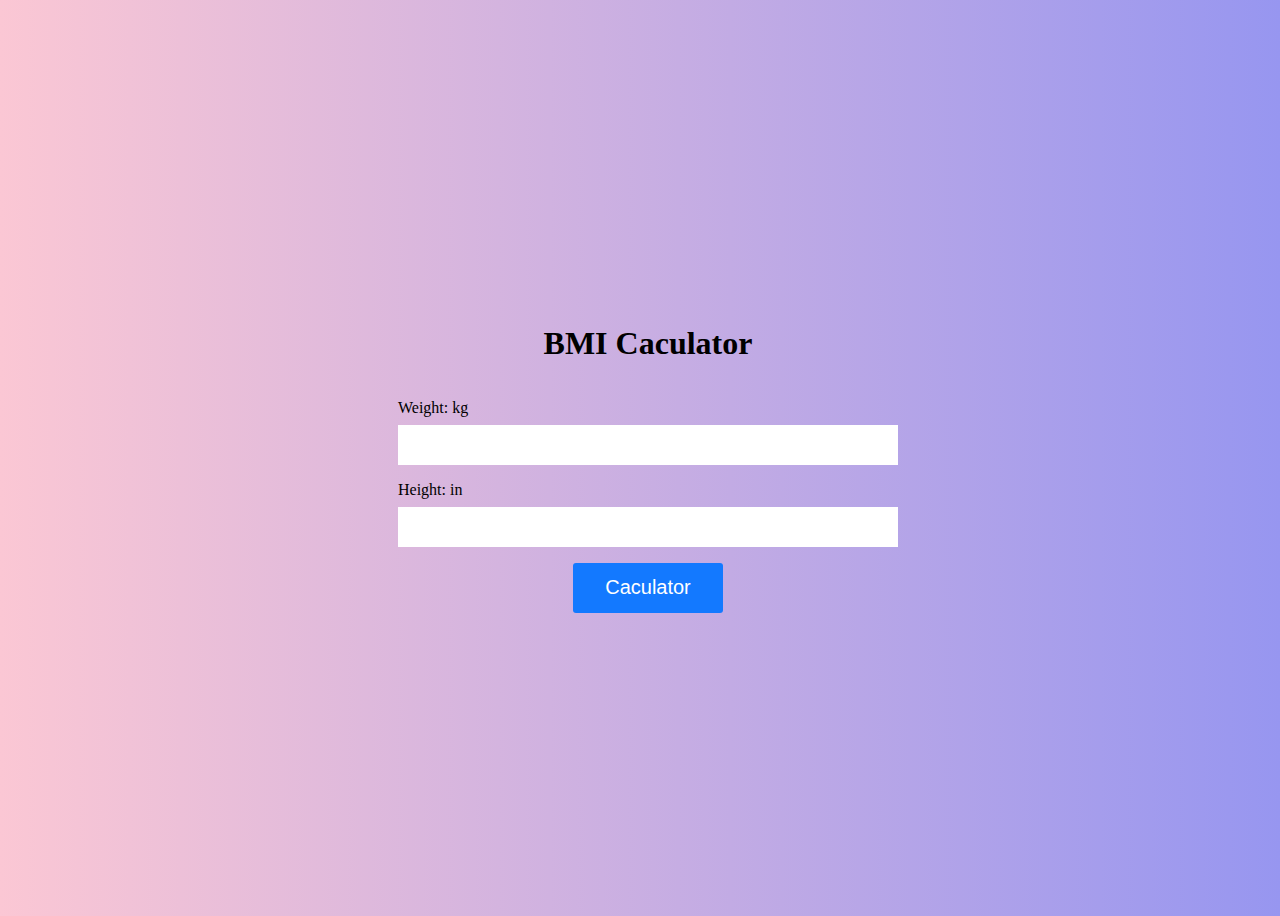
<file: assignment01_BMI-caculator/index.html>
<!DOCTYPE html>
<html lang="en">
<head>
    <meta charset="UTF-8">
    <meta http-equiv="X-UA-Compatible" content="IE=edge">
    <meta name="viewport" content="width=device-width, initial-scale=1.0">
    <title>Document</title>
    <link rel="stylesheet" href="styles.css">
</head>
<body>

    <form action="" class="form">
        <h1>BMI Caculator</h1>
        <div class="form__line">
            <label for="">Weight: kg</label>
            <input type="number" class="weight">
        </div>
        <div class="form__line">
            <label for="">Height: in</label>
            <input type="number" class="height">
        </div>
        <input type="submit" value="Caculator" class="submit">
    </form>
    <div class="black-bg">
        <div class="popup">
            <h3>Kết quả BMI</h3>
            <div class="mess1"></div>
            <div class="mess2"></div>
        </div>
    </div>
    <script src="index.js"></script>
</body>
</html>
</file>
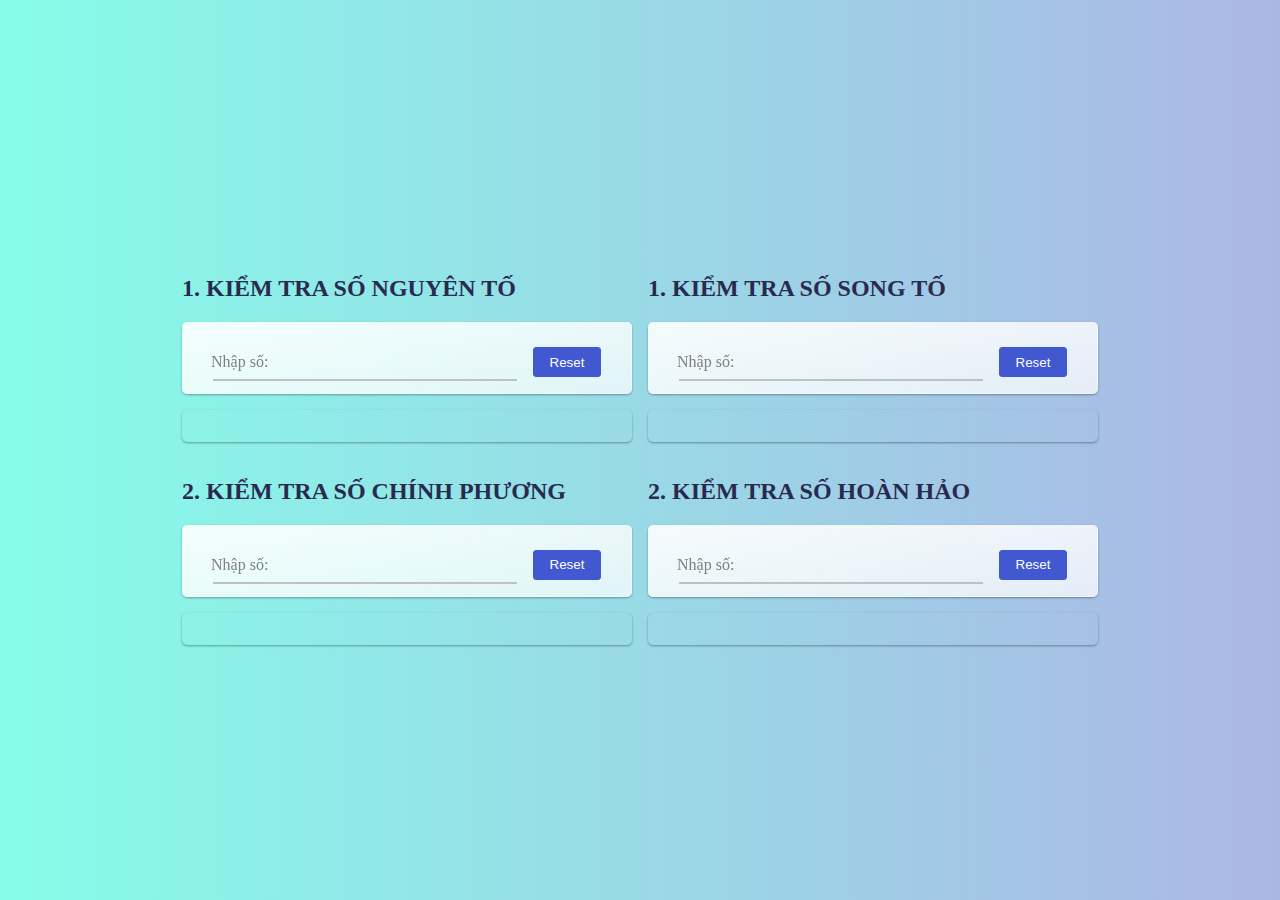
<file: assignment02_Basic-algorithm/index.html>
<!DOCTYPE html>
<html lang="en">
<head>
    <meta charset="UTF-8">
    <meta http-equiv="X-UA-Compatible" content="IE=edge">
    <meta name="viewport" content="width=device-width, initial-scale=1.0">
    <title>Basic algorithm</title>
    <link rel="stylesheet" href="styles.css">
</head>
<body>
    <div class="line">
        <div class="input-wrapper">
            <div class="title-block">
                <h2>1. Kiểm tra số nguyên tố</h2>
            </div>
            <form action="" id="form1" class="form">
                <div class="animation-input">
                    <input type="number" name="snt" id="snt" required class="form1__input">
                    <div class="underline"></div>
                    <label for="">Nhập số: </label>
                </div>
                <button type="reset" id="form1__reset" class="reset-btn">Reset</button>
            </form>
            <div class="form__result form1__result"></div>
        </div>
        <!-- Số bạn nhập không phải là số nguyên tố! -->
    
        <div class="input-wrapper">
            <div class="title-block">
                <h2>1. Kiểm tra số song tố</h2>
            </div>
            <form action="" id="form3" class="form">
                <div class="animation-input">
                    <input type="number" name="snt" id="snt" required class="form3__input">
                    <div class="underline"></div>
                    <label for="">Nhập số: </label>
                </div>
                <button type="reset" id="form3__reset" class="reset-btn">Reset</button>
            </form>
            <div class="form__result form3__result"></div>
        </div>
    </div>

    <!-- end 1 line -->

    <div class="line">
        <div class="input-wrapper">
            <div class="title-block">
                <h2>2. Kiểm tra số chính phương</h2>
            </div>
            <form action="" id="form2" class="form">
                <div class="animation-input">
                    <input type="number" name="snt" id="snt" required class="form2__input">
                    <div class="underline"></div>
                    <label for="">Nhập số: </label>
                </div>
                <button type="reset" id="form2__submit" class="reset-btn">Reset</button>
            </form>
            <div class="form__result form2__result"></div>
        </div>
        <!-- Số bạn nhập không phải là số nguyên tố! -->
    
        <div class="input-wrapper">
            <div class="title-block">
                <h2>2. Kiểm tra số hoàn hảo</h2>
            </div>
            <form action="" id="form4" class="form">
                <div class="animation-input">
                    <input type="number" name="snt" id="snt" required class="form4__input">
                    <div class="underline"></div>
                    <label for="">Nhập số: </label>
                </div>
                <button type="reset" id="form4__reset" class="reset-btn">Reset</button>
            </form>
            <div class="form__result form4__result"></div>
        </div>
    </div>

    


    <script src="checkPrime.js"></script>
    <script src="checkSquare.js"></script>
    <script src="checkDuplexNumber.js"></script>
    <script src="checkPerfectNumber.js"></script>
</body>
</html>
</file>
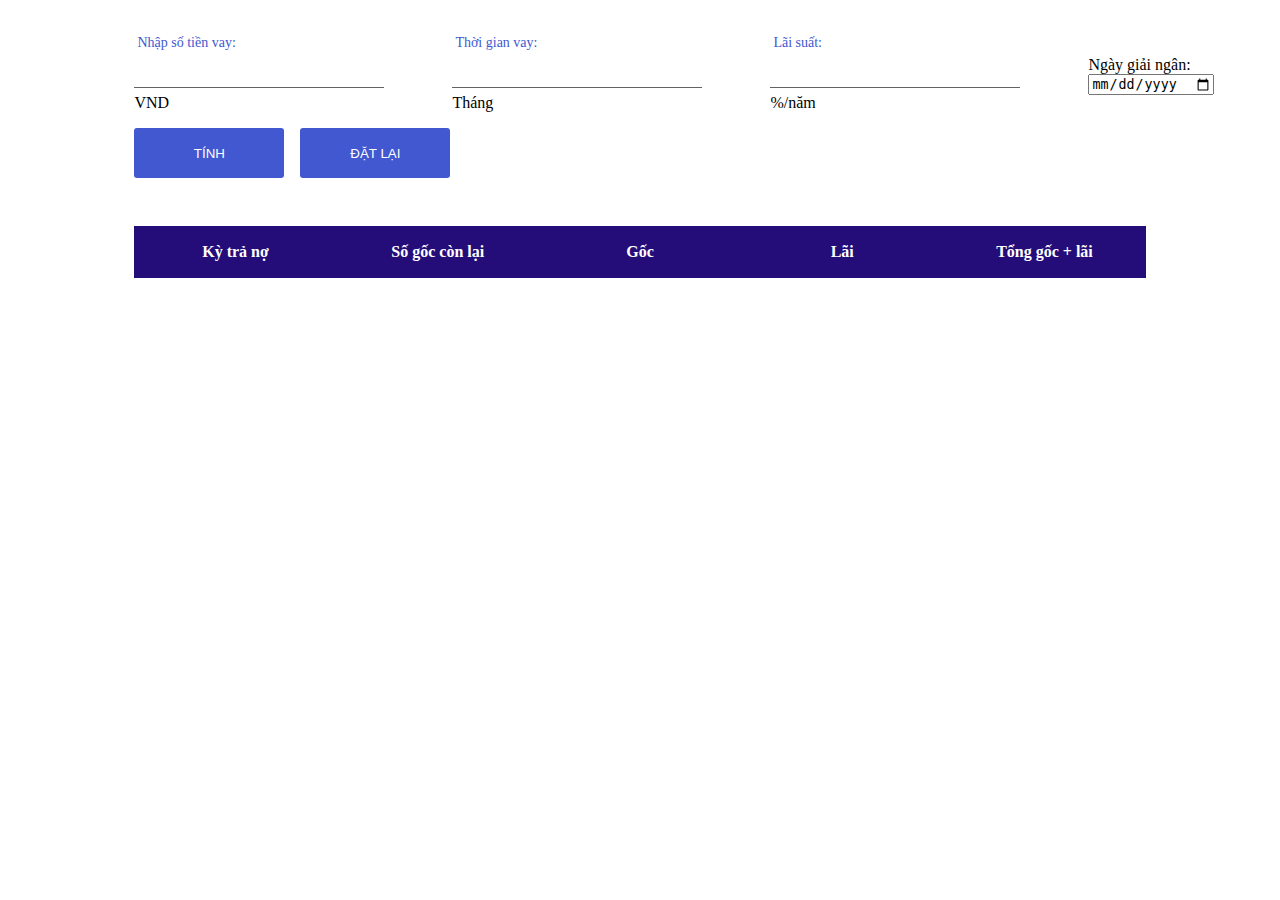
<file: assignment_2/index.html>
<!DOCTYPE html>
<html lang="en">
<head>
    <meta charset="UTF-8">
    <meta http-equiv="X-UA-Compatible" content="IE=edge">
    <meta name="viewport" content="width=device-width, initial-scale=1.0">
    <title>Document</title>
    <link rel="stylesheet" href="styles.css">
</head>
<body>
    <form action="" id="form" class="form">
        <div class="form__inputs">
            <div class="form__line">
                <div class="form__input">
                    <div class="animation-input">
                        <input type="number" name="snt" required id="input1">
                        <div class="underline"></div>
                        <label for="">Nhập số tiền vay: </label>
                    </div>
                    <p>VND</p>
                </div>
            </div>
            <div class="form__line">
                <div class="form__input">
                    <div class="animation-input">
                        <input type="number" name="snt" required id="input2">
                        <div class="underline"></div>
                        <label for="">Thời gian vay: </label>
                    </div>
                    <p>Tháng</p>
                </div>
            </div>
            <div class="form__line">
                <div class="form__input animation-input">
                    <div class="animation-input">
                        <input type="number" name="snt" required id="input3">
                        <div class="underline"></div>
                        <label for="">Lãi suất: </label>
                    </div>
                    <p>%/năm</p>
                </div>
            </div>
            <div class="form__line">
                <div class="form__input">
                    <div class="animation-input--2">
                        <label for="">Ngày giải ngân: </label>
                        <input type="date" required id="input4">
                    </div>
                    <p></p>
                </div>
            </div>
        </div>
        <div class="form_btn-wrapper">
            <button type="submit" class="submit">Tính</button>
            <button type="reset" class="reset">Đặt lại</button>
        </div>
    </form>

    <div class="render-table">
        <table >
            <thead>
                <tr>
                    <th colspan="2">Kỳ trả nợ</th>
                    <th>Số gốc còn lại</th>
                    <th>Gốc</th>
                    <th>Lãi</th>
                    <th>Tổng gốc + lãi</th>
                </tr>
            </thead>
            <tbody class="render-table__tbody">

            </tbody>    
        </table>
    </div>
    
    <script src="index.js"></script>
</body>
</html>
</file>
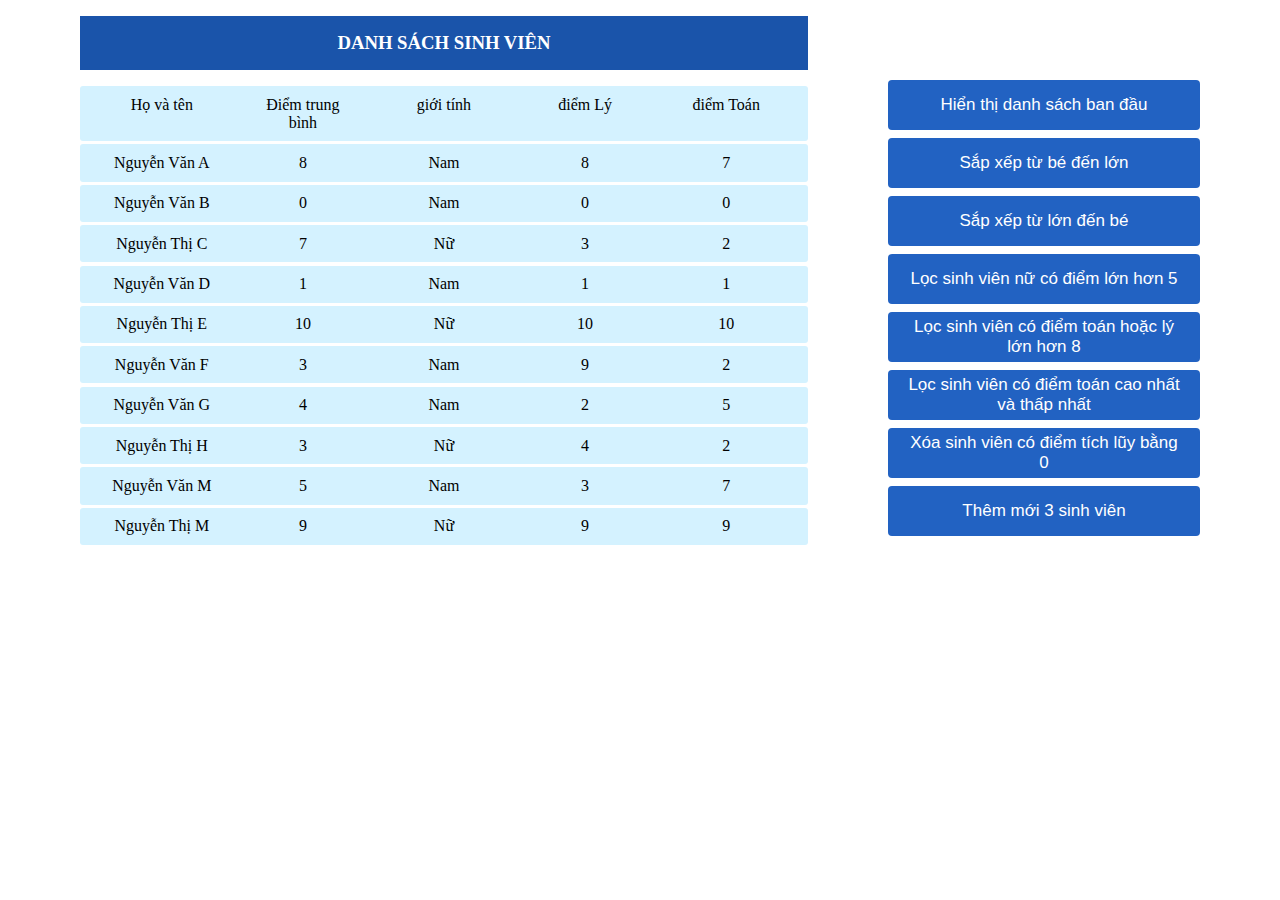
<file: assignment_3/index.html>
<!DOCTYPE html>
<html lang="en">
<head>
    <meta charset="UTF-8">
    <meta http-equiv="X-UA-Compatible" content="IE=edge">
    <meta name="viewport" content="width=device-width, initial-scale=1.0">
    <title>Document</title>
    <link rel="stylesheet" href="styles.css">
</head>
<body>
    <div class="danh-sach">
        <h3>DANH SÁCH SINH VIÊN</h3>
        <div class="table-name">
            <p>Họ và tên</p>
            <p>Điểm trung bình</p>
            <p>giới tính</p>
            <p>điểm Lý</p>
            <p>điểm Toán</p>
        </div>
        <div class="show-class">
        </div>
    </div>
    <div class="filter">
        <button class="filter-btn">Hiển thị danh sách ban đầu</button>
        <button class="filter-btn">Sắp xếp từ bé đến lớn</button>
        <button class="filter-btn">Sắp xếp từ lớn đến bé</button>
        <button class="filter-btn">Lọc sinh viên nữ có điểm lớn hơn 5</button>
        <button class="filter-btn">Lọc sinh viên có điểm toán hoặc lý lớn hơn 8</button>
        <button class="filter-btn">Lọc sinh viên có điểm toán cao nhất và thấp nhất</button>
        <button class="filter-btn">Xóa sinh viên có điểm tích lũy bằng 0</button>
        <button class="filter-btn">Thêm mới 3 sinh viên</button>
    </div>

    <script src="index.js"></script>
</body>
</html>
</file>
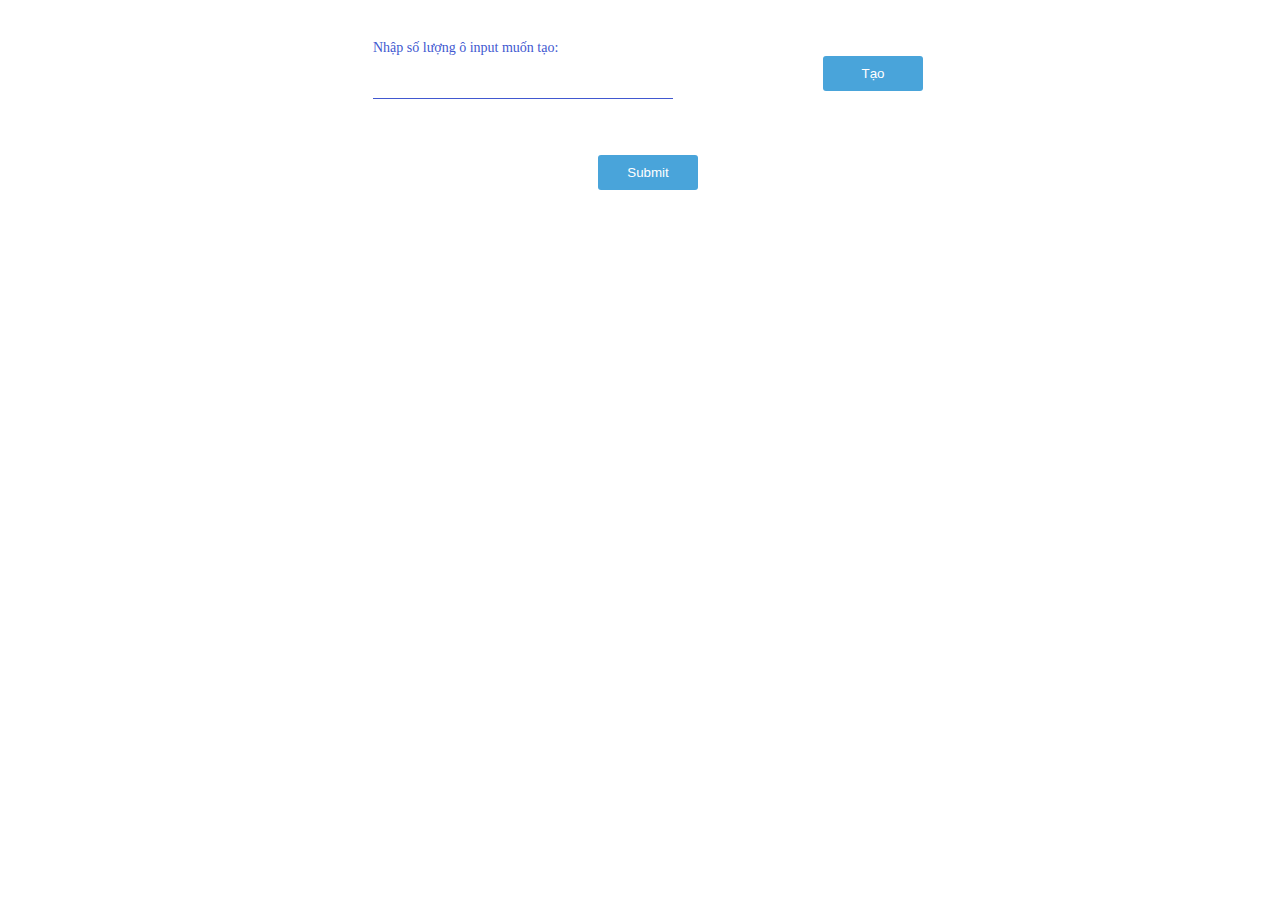
<file: render-input/index.html>
<!DOCTYPE html>
<html lang="en">
<head>
    <meta charset="UTF-8">
    <meta http-equiv="X-UA-Compatible" content="IE=edge">
    <meta name="viewport" content="width=device-width, initial-scale=1.0">
    <title>Document</title>
    <link rel="stylesheet" href="styles.css">
</head>
<body>
    <form action="" id="form1" class="form">
        <div class="animation-input">
            <input type="number" name="user-input" class="user-input">
            <div class="underline"></div>
            <label for="">Nhập số lượng ô input muốn tạo: </label>
        </div>
        <button type="submit" class="form-submit">Tạo</button>
    </form>

    <form id="form2" class="form">
        <div class="render"></div>
        <button type="submit" class="form2-submit" disabled>Submit</button>
    </form>

    <script src="index.js"></script>
</body>
</html>
</file>
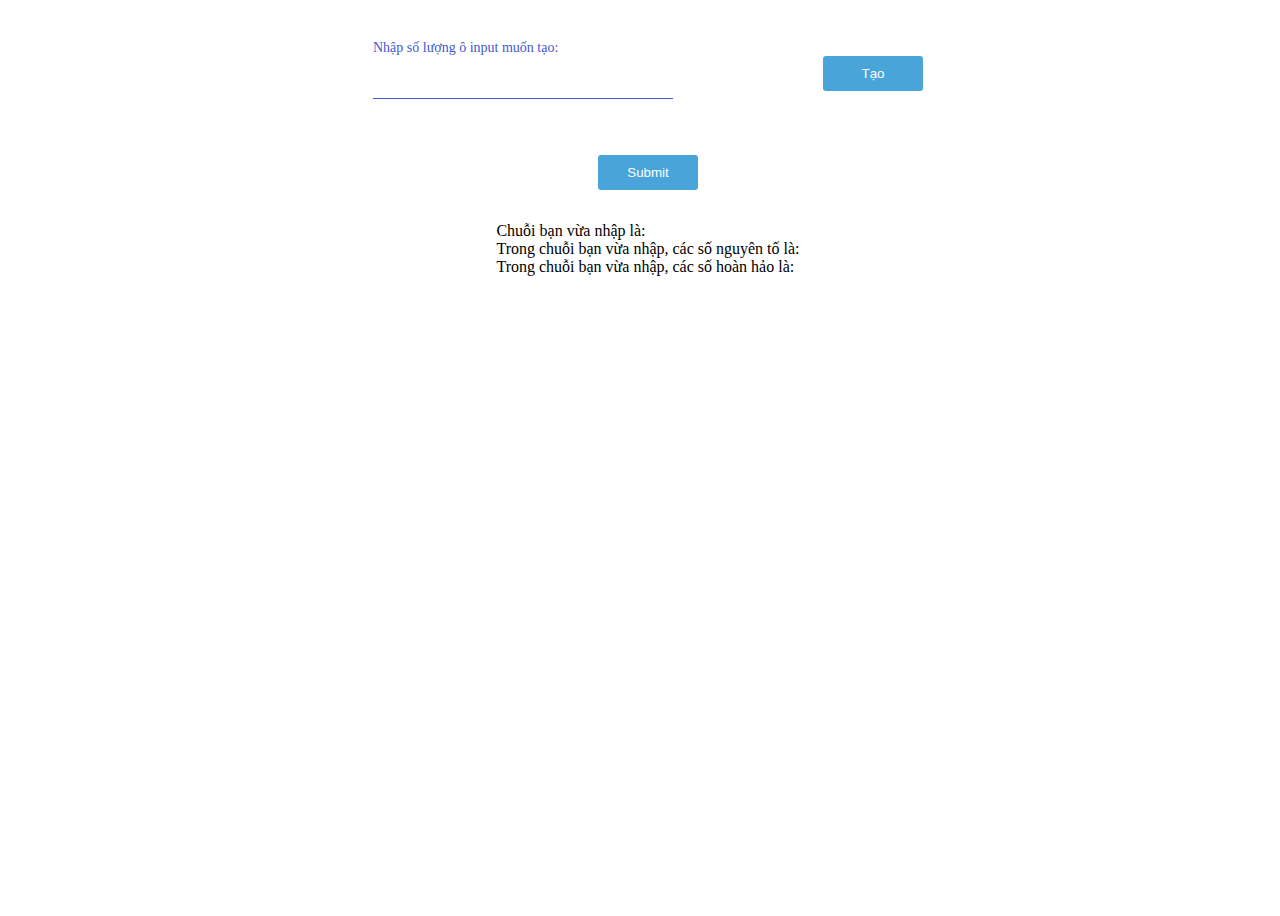
<file: excercise_1/check_array/index.html>
<!DOCTYPE html>
<html lang="en">
<head>
    <meta charset="UTF-8">
    <meta http-equiv="X-UA-Compatible" content="IE=edge">
    <meta name="viewport" content="width=device-width, initial-scale=1.0">
    <title>Document</title>
    <link rel="stylesheet" href="styles.css">
</head>
<body>
    <form action="" id="form1" class="form">
        <div class="animation-input">
            <input type="number" name="user-input" class="user-input">
            <div class="underline"></div>
            <label for="">Nhập số lượng ô input muốn tạo: </label>
        </div>
        <button type="submit" class="form-submit">Tạo</button>
    </form>

    <form id="form2" class="form">
        <div class="render"></div>
        <button type="submit" class="form2-submit" disabled>Submit</button>
    </form>

    <div class="result">
        <div class="arr">Chuỗi bạn vừa nhập là: </div>
        <div class="result_2">Trong chuỗi bạn vừa nhập, các số nguyên tố là: </div>
        <div class="result_3">Trong chuỗi bạn vừa nhập, các số hoàn hảo là: </div>
    </div>

    <script src="index.js"></script>
</body>
</html>
</file>
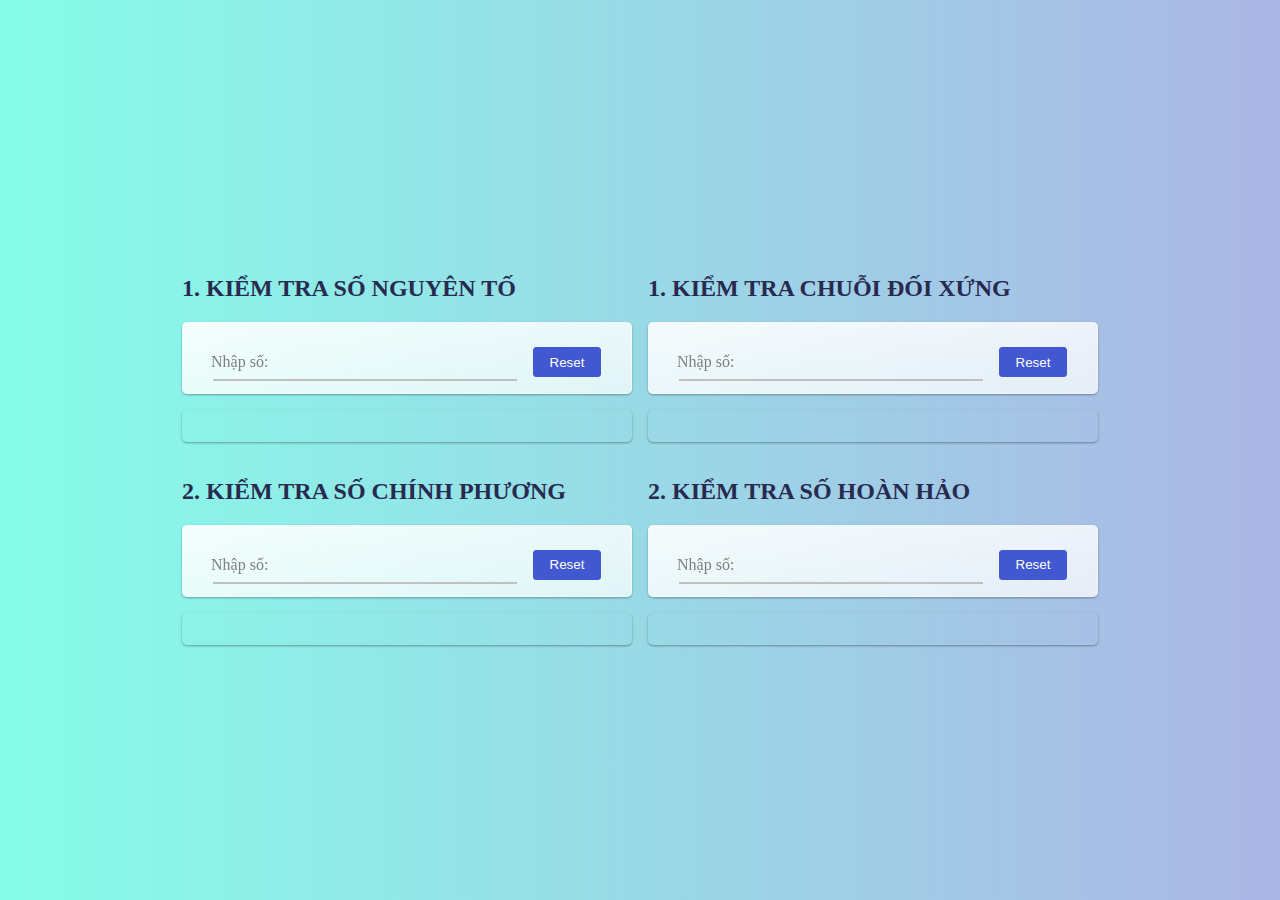
<file: excercise_1/check_number/index.html>
<!DOCTYPE html>
<html lang="en">
<head>
    <meta charset="UTF-8">
    <meta http-equiv="X-UA-Compatible" content="IE=edge">
    <meta name="viewport" content="width=device-width, initial-scale=1.0">
    <title>Basic algorithm</title>
    <link rel="stylesheet" href="styles.css">
</head>
<body>
    <div class="line">
        <div class="input-wrapper">
            <div class="title-block">
                <h2>1. Kiểm tra số nguyên tố</h2>
            </div>
            <form action="" id="form1" class="form">
                <div class="animation-input">
                    <input type="number" name="snt" id="snt" required class="form1__input">
                    <div class="underline"></div>
                    <label for="">Nhập số: </label>
                </div>
                <button type="reset" id="form1__reset" class="reset-btn">Reset</button>
            </form>
            <div class="form__result form1__result"></div>
        </div>
        <!-- Số bạn nhập không phải là số nguyên tố! -->
    
        <!-- <div class="input-wrapper">
            <div class="title-block">
                <h2>1. Kiểm tra số song tố</h2>
            </div>
            <form action="" id="form3" class="form">
                <div class="animation-input">
                    <input type="number" name="snt" id="snt" required class="form3__input">
                    <div class="underline"></div>
                    <label for="">Nhập số: </label>
                </div>
                <button type="reset" id="form3__reset" class="reset-btn">Reset</button>
            </form>
            <div class="form__result form3__result"></div>
        </div> -->
        <div class="input-wrapper">
            <div class="title-block">
                <h2>1. Kiểm tra chuỗi đối xứng</h2>
            </div>
            <form action="" id="form5" class="form">
                <div class="animation-input">
                    <input type="number" name="snt" id="snt" required class="form5__input">
                    <div class="underline"></div>
                    <label for="">Nhập số: </label>
                </div>
                <button type="reset" id="form5__reset" class="reset-btn">Reset</button>
            </form>
            <div class="form__result form5__result"></div>
        </div>
    </div>

    <!-- end 1 line -->

    <div class="line">
        <div class="input-wrapper">
            <div class="title-block">
                <h2>2. Kiểm tra số chính phương</h2>
            </div>
            <form action="" id="form2" class="form">
                <div class="animation-input">
                    <input type="number" name="snt" id="snt" required class="form2__input">
                    <div class="underline"></div>
                    <label for="">Nhập số: </label>
                </div>
                <button type="reset" id="form2__submit" class="reset-btn">Reset</button>
            </form>
            <div class="form__result form2__result"></div>
        </div>
        <!-- Số bạn nhập không phải là số nguyên tố! -->
    
        <div class="input-wrapper">
            <div class="title-block">
                <h2>2. Kiểm tra số hoàn hảo</h2>
            </div>
            <form action="" id="form4" class="form">
                <div class="animation-input">
                    <input type="number" name="snt" id="snt" required class="form4__input">
                    <div class="underline"></div>
                    <label for="">Nhập số: </label>
                </div>
                <button type="reset" id="form4__reset" class="reset-btn">Reset</button>
            </form>
            <div class="form__result form4__result"></div>
        </div>
    </div>
    


    <script src="checkPrime.js"></script>
    <script src="checkSquare.js"></script>
    <!-- <script src="checkDuplexNumber.js"></script> -->
    <script src="checkSymmetry.js"></script>
    <script src="checkPerfectNumber.js"></script>
</body>
</html>
</file>
<file: assignment01_BMI-caculator/styles.css>
body{
    position: relative;
    width: 100%;
    height: 100vh;
    display: flex;
    justify-content: center;
    align-items: center;
    overflow: hidden;
    font-family: "Roboto";
    background: #9796f0;  /* fallback for old browsers */
    background: -webkit-linear-gradient(to right, #fbc7d4, #9796f0);  /* Chrome 10-25, Safari 5.1-6 */
    background: linear-gradient(to right, #fbc7d4, #9796f0); /* W3C, IE 10+/ Edge, Firefox 16+, Chrome 26+, Opera 12+, Safari 7+ */

}
.form{
    width: 500px;
    height: auto;
    position: absolute;
    display: flex;
    justify-content: center;
    flex-direction: column;
    align-items: center;
}
.form__line{
    display: flex;
    flex-direction: column;
    width: 100%;
    height: auto;
    gap: 0.5rem;
    margin-top: 1rem;
}
input{
    height: 40px;
    border:none;
    box-sizing: border-box;
    padding: 0 1rem;
    font-size: 20px;
}
input:focus{
    outline:#1379ff!important;
    border:2px solid #1379ff!important;
}
input[type="submit"]{
    margin-top: 1rem;
    width: 150px;
    height: 50px;
    background: #1379ff;
    border: none;
    color: white;
    border-radius: 3px;
    cursor: pointer;
}
.black-bg{
    width: 100%;
    height: 100%;
    background: rgba(184, 184, 184, 0.5);
    display: flex;
    justify-content: center;
    align-items: center;
    display: none;
}
.black-bg.active{
    display: flex;
}
.popup{
    position: absolute;
    width: 500px;
    height: 400px;
    display: flex;
    flex-direction: column;
    justify-content: center;
    align-items: center;
    background: white;
    border: 1px solid silver;
    border-radius: 10px;
    color:#1379ff ;
}
</file>
<file: assignment02_Basic-algorithm/styles.css>
body{
    font-family: 'Segoe UI';
    width: 100%;
    height: 100vh;
    margin: 0;
    padding: 0;
    align-items: center;
    display: flex;
    flex-direction: column;
    justify-content: center;
    background: #acb6e5;  /* fallback for old browsers */
    background: -webkit-linear-gradient(to right, #86fde8, #acb6e5);  /* Chrome 10-25, Safari 5.1-6 */
    background: linear-gradient(to right, #86fde8, #acb6e5); /* W3C, IE 10+/ Edge, Firefox 16+, Chrome 26+, Opera 12+, Safari 7+ */ 
    gap: 1rem;
}
:root{
    --boxShadow:  0 1px 3px rgba(0,0,0,0.12), 0 1px 2px rgba(0,0,0,0.24);
    --width: 450px;
}
.line{
    display: flex;
    gap: 1rem;
}
.form{
    min-width: var(--width);
    width: var(--width);
    height: auto;
    box-sizing: border-box;
    padding: 1rem;
    padding-top: 1.5rem;
    border-radius: 5px;
    box-shadow: var(--boxShadow);
    transition: all 0.3s cubic-bezier(.25,.8,.25,1);
    position: relative;
    display: flex;
    gap: 0 1rem;
    justify-content: center;
    overflow: hidden;
    background: linear-gradient( to right bottom, rgba(255, 255, 255, 0.9), rgba(255, 255, 255, 0.7) );
    border: 1px solid rgba(255, 255, 255, 0.4);
    border-right: 1px solid rgba(255, 255, 255, 0.2);
    border-bottom: 1px solid rgba(255, 255, 255, 0.2);
    backdrop-filter: blur(4px);
}
h2{
    text-transform: uppercase;
    color: #282a4f;
}
.form .animation-input input{
    height: 100%;
    width: 300px;
    border: none;
    outline: none;
    border-bottom: 2px solid silver;
    background: transparent;
    font-size: 17px;
}
.form .animation-input label{
    position: absolute;
    top: 30px;
    left: 28px;
    color: gray;
    pointer-events: none;
    transition: all 0.3s cubic-bezier(.25,.8,.25,1);
}

.animation-input input:focus ~ label,
.animation-input input:valid ~ label
{
    transform: translateY(-20px);
    font-size: 14px;
    color: #4158d0;
}
.underline{
    position: absolute;
    /* bottom: -30px; */
    bottom: 12px;
    height: 1px;
    width: 300px;
    /* background: red; */
}
.underline:before{
    position: absolute;
    content: '';
    height: 100%;
    width: 300px;
    background-color: #4158d0;
    transform: scaleX(0);
    transition: all 0.3s cubic-bezier(.25,.8,.25,1);
}
.animation-input input:focus,
.animation-input input:valid{
    border: none;
}

.animation-input input:focus ~ .underline:before,
.animation-input input:valid ~ .underline:before{
    transform: scaleX(1);
}

.reset-btn{
    height: 100%;
    width: auto;
    padding: 0.4rem 1rem;
    background-color: #4158d0;
    color: white;
    border: 1px solid #4158d0;
    cursor: pointer;
    border-radius: 3px;
}

.form__result{
    width: var(--width);
    height: auto;
    box-sizing: border-box;
    box-shadow: var(--boxShadow);
    padding: 1rem;
    border-radius: 5px;
    margin-top: 1rem;
    transition: all 0.3s cubic-bezier(.25,.8,.25,1);
}
.form__result.true{
    background-color: #0aaa0a;
    color: white;
}
.form__result.false{
    background-color: #f44336;
    color: white;
}


@media (max-width: 992px){
    body{
        padding: 8rem 0;
    }
    .line{
        flex-direction: column;
    }
    /* .line:nth-child(1),
    .line:last-child{
        margin-top: 10rem;
    } */
}
</file>
<file: assignment_2/styles.css>
body{
    font-family: "Roboto";
}
.form{
    width: 80%;
    height: auto;
    box-sizing: border-box;
    margin: 0 auto;
    padding: 3rem 0;
    display: flex;
    flex-direction: column;
    justify-content: center;
}
.form__inputs{
    width: 100%;
    display: flex;
    gap: 4rem;
}
.form button{
    width: 150px;
    height: 50px;
    background-color: #4158d0;
    color: white;
    border: none;
    border-radius: 3px;
    cursor: pointer;
    text-transform: uppercase;
}
.form .animation-input{
    position: relative;
}
.form .animation-input input{
    height: 100%;
    width: 250px;
    border: none;
    outline: none;
    /* border-bottom: 2px solid silver; */
    background: transparent;
    font-size: 17px;
}
.form .animation-input label{
    position: absolute;
    top: 4px;
    left: 3px;
    color: rgb(99, 99, 99);
    pointer-events: none;
    transition: all 0.3s cubic-bezier(.25,.8,.25,1);
    transform: translateY(-25px);
    font-size: 14px;
    color: #4158d0;
}

/* .animation-input input:focus ~ label,
.animation-input input:valid ~ label
{
    transform: translateY(-25px);
    font-size: 14px;
    color: #4158d0;
} */
.form_btn-wrapper{
    width: 100%;
    display: flex;
    gap: 0 1rem;
}
.underline{
    position: absolute;
    bottom: -10px;
    height: 1px;
    width: 250px;
    background: rgb(99, 99, 99);
}
.underline:before{
    position: absolute;
    content: '';
    height: 100%;
    width: 250px;
    background-color: #4158d0;
    transform: scaleX(0);
    transition: all 0.3s cubic-bezier(.25,.8,.25,1);
}
.animation-input input:focus,
.animation-input input:valid{
    border: none;
}

.animation-input input:focus ~ .underline:before,
.animation-input input:valid ~ .underline:before{
    transform: scaleX(1);
}

/* styles for render table */
table{
    width: 80%;
    height: auto;
    border-collapse: collapse;
    margin: 0 auto;
}
table, th, td {
    /*border: 1px solid rgb(75, 75, 75);*/
}
th{
    width: 20%;
    background: rgb(36, 12, 121);
    color: white;
}
th,td{
    height: 50px;
    text-align: center;
    /* border: 1px solid rgb(75, 75, 75); */

}
tr:nth-child(even){
    background: rgb(204, 204, 204);
}
.deadline{
    width: 30px;
}
.animation-tr{
    opacity: 0;
    animation: toTop 0.25s 1 forwards;
}
.animation-tr:nth-child(2){
    animation-delay: 0.25s;
}
.animation-tr:nth-child(3){
    animation-delay: 0.4s;
}
.animation-tr:nth-child(4){
    animation-delay: 0.55s;
}
.animation-tr:nth-child(5){
    animation-delay: 0.7s;
}
.animation-tr:nth-child(6){
    animation-delay: 0.85s;
}
.animation-tr:nth-child(7){
    animation-delay: 1s;
}
.animation-tr:nth-child(8){
    animation-delay: 1.15s;
}
.animation-tr:nth-child(9){
    animation-delay: 1.3s;
}
.animation-tr:nth-child(10){
    animation-delay: 1.45s;
}
.animation-tr:nth-child(11){
    animation-delay: 1.6s;
}
.animation-tr:nth-child(12){
    animation-delay: 1.75s;
}
.animation-tr:nth-child(13){
    animation-delay: 1.9s;
}
.animation-tr:nth-child(14){
    animation-delay: 2.05s;
}
.animation-tr:nth-child(15){
    animation-delay: 2.20s;
}
@keyframes toTop{
    from {transform: translateY(10px); opacity: 0;}
    to {transform: translateY(0px); opacity: 1;}
}

@media (max-width: 1200px){
    .form__inputs{
        flex-wrap: wrap;
        gap: 1rem 0;
        height: auto;
    }
}
</file>
<file: assignment_3/styles.css>
*{
    margin: 0;
    padding: 0;
}
body{
    font-family: 'Segoe UI';
    display: flex;
    gap: 5rem;
    padding: 0 5rem;
    overflow: hidden;
}
h3{
    margin: 1rem 0;
    background: rgb(26, 84, 170);
    color: white;
    padding: 1rem;
    text-align: center;
}
.student,.table-name{
    margin: 0;
    display: flex;
    border: 1px solid gray;
    box-sizing: border-box;
    padding: 0.6rem 2rem;
    border-radius: 3px;
    justify-content: space-between;
    margin: 0.2rem 0;
    background: #d4f2ff;
    border: none;
    cursor: pointer;
    transition: all .25s;
}
.student:hover{
    transform: scale(1.05);
    background: #8adcff;
}
.student p, .table-name p{
    width: 15%;
    text-align: center;
}
/* .student:nth-child(1){
    background-color: rgb(15, 131, 151);
}
.student:nth-child(3){
    background-color: rgb(19, 131, 165);
}
.student:nth-child(5){
    background-color: rgb(235, 142, 21);
}
.student:nth-child(7){
    background-color: rgb(189, 39, 144);
}
.student:nth-child(9){
    background-color: rgb(30, 208, 214);
}
.student:nth-child(11){
    background-color: rgb(187, 114, 19);
}
.student:nth-child(13){
    background-color: rgb(212, 140, 44);
}
.student:nth-child(15){
    background-color: rgb(64, 133, 24);
}
.student:nth-child(17){
    background-color: rgb(202, 28, 28);
}
.student:nth-child(19){
    background-color: rgb(175, 207, 31);
} */
.danh-sach{
    width: 70%;
}
.filter{
    display: flex;
    flex-direction: column;
    flex-wrap: wrap;
    justify-content: flex-start;
    gap: 0.5rem;
    width: 30%;
    height: auto;
    box-sizing: border-box;
    padding-top: 5rem;
}
.filter button{
    height: 50px;
    font-size: 17px;
    width: auto;
    background-color: rgb(34, 98, 194);
    color: white;
    cursor: pointer;
    border: none;
    padding: 0.1rem 1rem;
    transition: all .25s;
    border-radius: 4px;
}
.filter button:hover{
    transform: scale(1.05);
    background-color: rgb(26, 84, 170);
    color: white;
}
</file>
<file: render-input/styles.css>
body {
    width: 100%;
    height: 100vh;
    box-sizing: border-box;
    padding: 3rem;
    display: flex;
    flex-direction: column;
    overflow-x: hidden;
    font-family: "Roboto";
}
.form{
    width: 550px;
    height: auto;
    display: flex;
    justify-content: space-between;
    align-items: center;
    margin: 0 auto;
}
#form1{
    margin-bottom: 3rem;
    position: relative;
}
#form2{
    width: 1000px;
    flex-direction: column;
    justify-content: center;
    align-items: center;
}
.render{
    width: 100%;
    height: auto;
    margin: 0 auto;
    margin-top: 1rem;
    display: flex;
    flex-wrap: wrap;
    gap: 1rem;
}

/* style for animation input */
.component{
    height: 30px!important;
    margin-bottom: 2rem;
}
.animation-input{
    position: relative;
    height: 100%;
}
.animation-input input{
    height: 100%;
    width: 300px;
    border: none;
    outline: none;
    border-bottom: 2px solid silver;
    background: transparent;
    font-size: 17px;
    position: relative;
    border-bottom: 1px solid red;
    /* color: #4158d0; */
}
.animation-input label{
    position: absolute;
    top: 7px;
    left: 0;
    pointer-events: none;
    transition: all 0.3s cubic-bezier(.25,.8,.25,1);
}
.animation-input input:focus ~ label,
.animation-input input:valid ~ label
{
    transform: translateY(-23px)!important;
    font-size: 14px;
    color: #4158d0;
}
.underline{
    position: absolute;
    bottom: -8px;
    height: 1px;
    width: 300px;
}
.underline:before{
    position: absolute;
    content: '';
    height: 100%;
    width: 300px;
    background-color: #4158d0;
    transform: scaleX(0);
    transition: all 0.3s cubic-bezier(.25,.8,.25,1);
}
.animation-input input:focus,
.animation-input input:valid{
    border: none;
}

.animation-input input:focus ~ .underline:before,
.animation-input input:valid ~ .underline:before{
    transform: scaleX(1);
}


button[type="submit"]{
    width: 100px;
    height: 35px;
    background: rgb(73, 164, 218);
    color: white;
    border-radius: 3px;
    border: none;
    outline: none;
    cursor: pointer;
    transition: all .25s;
}
button[type="submit"]:hover{
    background: rgb(59, 140, 187);
}
</file>
<file: excercise_1/check_array/styles.css>
body {
    width: 100%;
    height: 100vh;
    box-sizing: border-box;
    padding: 3rem;
    display: flex;
    flex-direction: column;
    align-items: center;
    overflow-x: hidden;
    font-family: "Roboto";
}
.form{
    width: 550px;
    height: auto;
    display: flex;
    justify-content: space-between;
    align-items: center;
    margin: 0 auto;
}
#form1{
    margin-bottom: 3rem;
    position: relative;
}
#form2{
    width: 1000px;
    flex-direction: column;
    justify-content: center;
    align-items: center;
}
.render{
    width: 100%;
    height: auto;
    margin: 0 auto;
    margin-top: 1rem;
    display: flex;
    flex-wrap: wrap;
    gap: 1rem;
}

/* style for animation input */
.component{
    height: 30px!important;
    margin-bottom: 2rem;
}
.animation-input{
    position: relative;
    height: 100%;
}
.animation-input input{
    height: 100%;
    width: 300px;
    border: none;
    outline: none;
    border-bottom: 2px solid silver;
    background: transparent;
    font-size: 17px;
    position: relative;
    border-bottom: 1px solid red;
    /* color: #4158d0; */
}
.animation-input label{
    position: absolute;
    top: 7px;
    left: 0;
    pointer-events: none;
    transition: all 0.3s cubic-bezier(.25,.8,.25,1);
}
.animation-input input:focus ~ label,
.animation-input input:valid ~ label
{
    transform: translateY(-23px)!important;
    font-size: 14px;
    color: #4158d0;
}
.underline{
    position: absolute;
    bottom: -8px;
    height: 1px;
    width: 300px;
}
.underline:before{
    position: absolute;
    content: '';
    height: 100%;
    width: 300px;
    background-color: #4158d0;
    transform: scaleX(0);
    transition: all 0.3s cubic-bezier(.25,.8,.25,1);
}
.animation-input input:focus,
.animation-input input:valid{
    border: none;
}

.animation-input input:focus ~ .underline:before,
.animation-input input:valid ~ .underline:before{
    transform: scaleX(1);
}


button[type="submit"]{
    width: 100px;
    height: 35px;
    background: rgb(73, 164, 218);
    color: white;
    border-radius: 3px;
    border: none;
    outline: none;
    cursor: pointer;
    transition: all .25s;
}
button[type="submit"]:hover{
    background: rgb(59, 140, 187);
}
.result{
    margin-top: 2rem;
}
</file>
<file: excercise_1/check_number/styles.css>
body{
    font-family: 'Segoe UI';
    width: 100%;
    height: 100vh;
    margin: 0;
    padding: 0;
    align-items: center;
    display: flex;
    flex-direction: column;
    justify-content: center;
    background: #acb6e5;  /* fallback for old browsers */
    background: -webkit-linear-gradient(to right, #86fde8, #acb6e5);  /* Chrome 10-25, Safari 5.1-6 */
    background: linear-gradient(to right, #86fde8, #acb6e5); /* W3C, IE 10+/ Edge, Firefox 16+, Chrome 26+, Opera 12+, Safari 7+ */ 
    gap: 1rem;
}
:root{
    --boxShadow:  0 1px 3px rgba(0,0,0,0.12), 0 1px 2px rgba(0,0,0,0.24);
    --width: 450px;
}
.line{
    display: flex;
    gap: 1rem;
}
.form{
    min-width: var(--width);
    width: var(--width);
    height: auto;
    box-sizing: border-box;
    padding: 1rem;
    padding-top: 1.5rem;
    border-radius: 5px;
    box-shadow: var(--boxShadow);
    transition: all 0.3s cubic-bezier(.25,.8,.25,1);
    position: relative;
    display: flex;
    gap: 0 1rem;
    justify-content: center;
    overflow: hidden;
    background: linear-gradient( to right bottom, rgba(255, 255, 255, 0.9), rgba(255, 255, 255, 0.7) );
    border: 1px solid rgba(255, 255, 255, 0.4);
    border-right: 1px solid rgba(255, 255, 255, 0.2);
    border-bottom: 1px solid rgba(255, 255, 255, 0.2);
    backdrop-filter: blur(4px);
}
h2{
    text-transform: uppercase;
    color: #282a4f;
}
.form .animation-input input{
    height: 100%;
    width: 300px;
    border: none;
    outline: none;
    border-bottom: 2px solid silver;
    background: transparent;
    font-size: 17px;
}
.form .animation-input label{
    position: absolute;
    top: 30px;
    left: 28px;
    color: gray;
    pointer-events: none;
    transition: all 0.3s cubic-bezier(.25,.8,.25,1);
}

.animation-input input:focus ~ label,
.animation-input input:valid ~ label
{
    transform: translateY(-20px);
    font-size: 14px;
    color: #4158d0;
}
.underline{
    position: absolute;
    /* bottom: -30px; */
    bottom: 12px;
    height: 1px;
    width: 300px;
    /* background: red; */
}
.underline:before{
    position: absolute;
    content: '';
    height: 100%;
    width: 300px;
    background-color: #4158d0;
    transform: scaleX(0);
    transition: all 0.3s cubic-bezier(.25,.8,.25,1);
}
.animation-input input:focus,
.animation-input input:valid{
    border: none;
}

.animation-input input:focus ~ .underline:before,
.animation-input input:valid ~ .underline:before{
    transform: scaleX(1);
}

.reset-btn{
    height: 100%;
    width: auto;
    padding: 0.4rem 1rem;
    background-color: #4158d0;
    color: white;
    border: 1px solid #4158d0;
    cursor: pointer;
    border-radius: 3px;
}

.form__result{
    width: var(--width);
    height: auto;
    box-sizing: border-box;
    box-shadow: var(--boxShadow);
    padding: 1rem;
    border-radius: 5px;
    margin-top: 1rem;
    transition: all 0.3s cubic-bezier(.25,.8,.25,1);
}
.form__result.true{
    background-color: #0aaa0a;
    color: white;
}
.form__result.false{
    background-color: #f44336;
    color: white;
}


@media (max-width: 992px){
    body{
        padding: 8rem 0;
    }
    .line{
        flex-direction: column;
    }
    /* .line:nth-child(1),
    .line:last-child{
        margin-top: 10rem;
    } */
}
</file>
